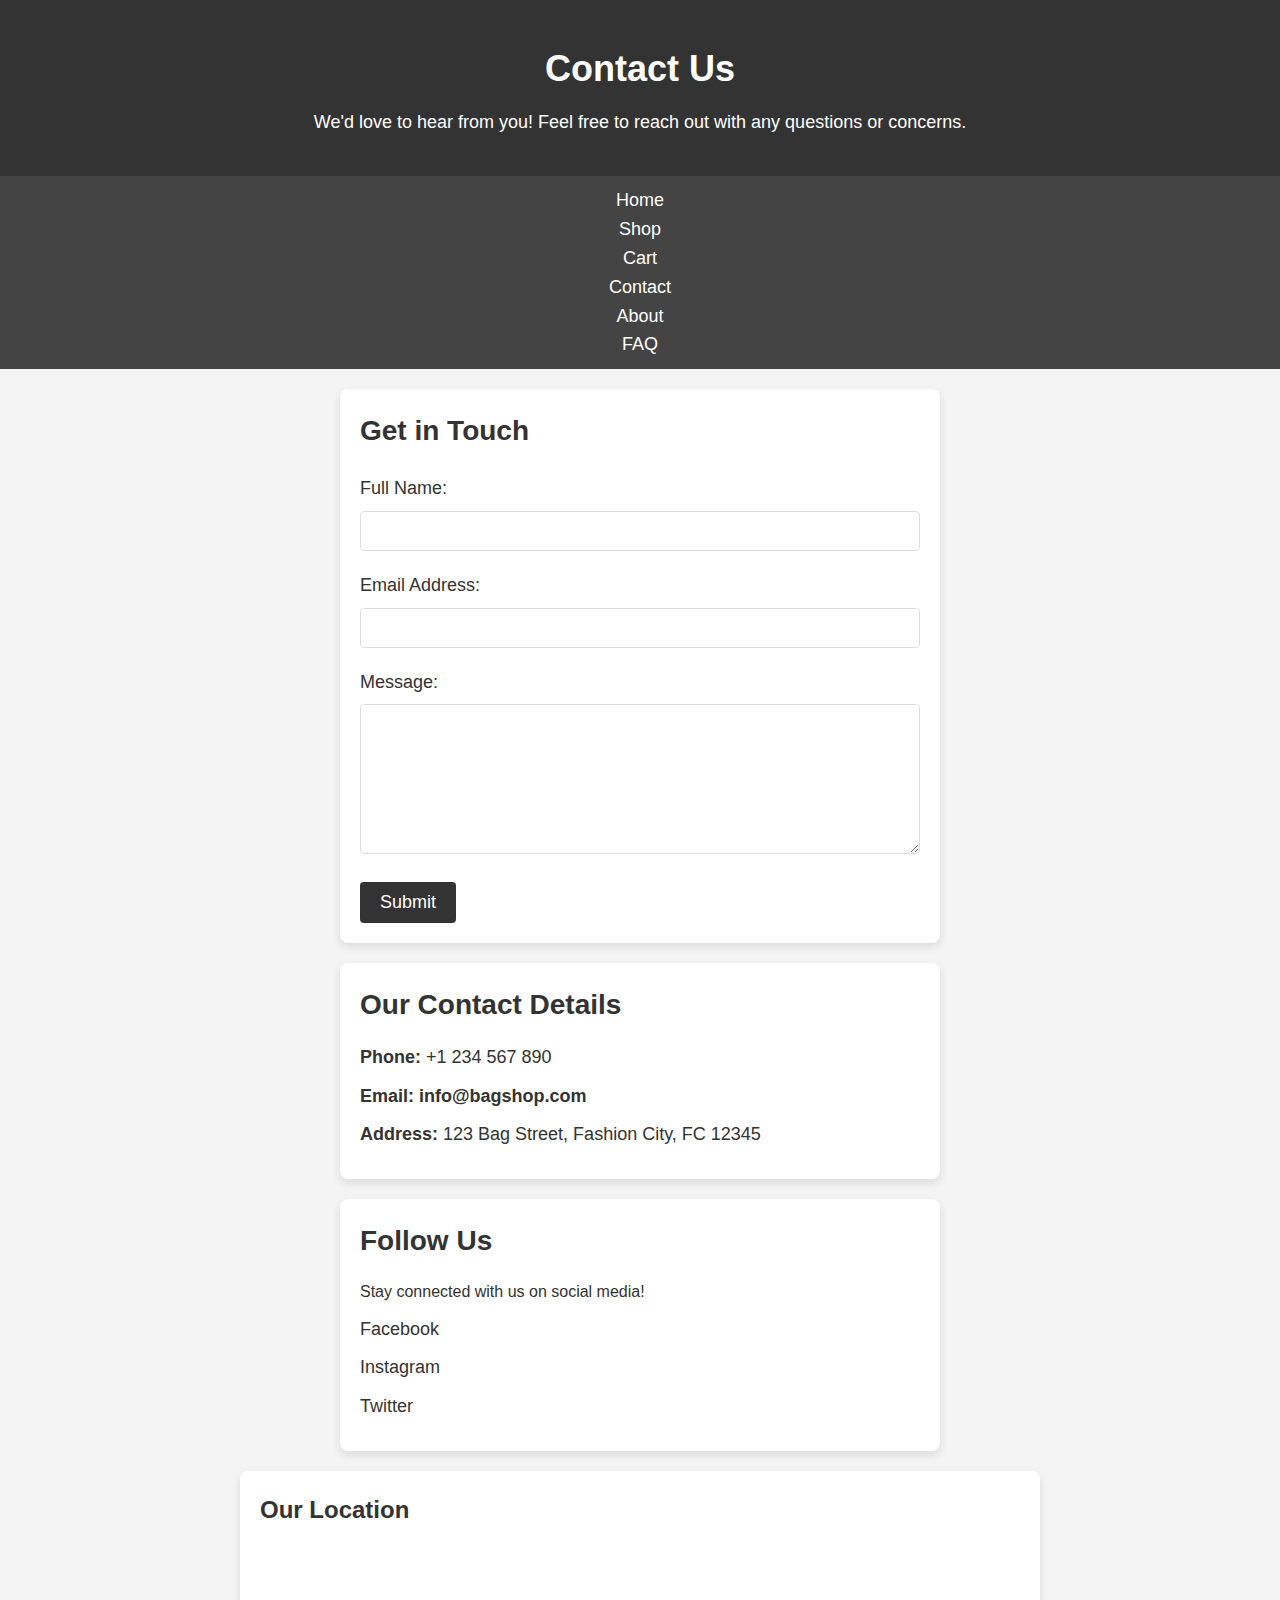
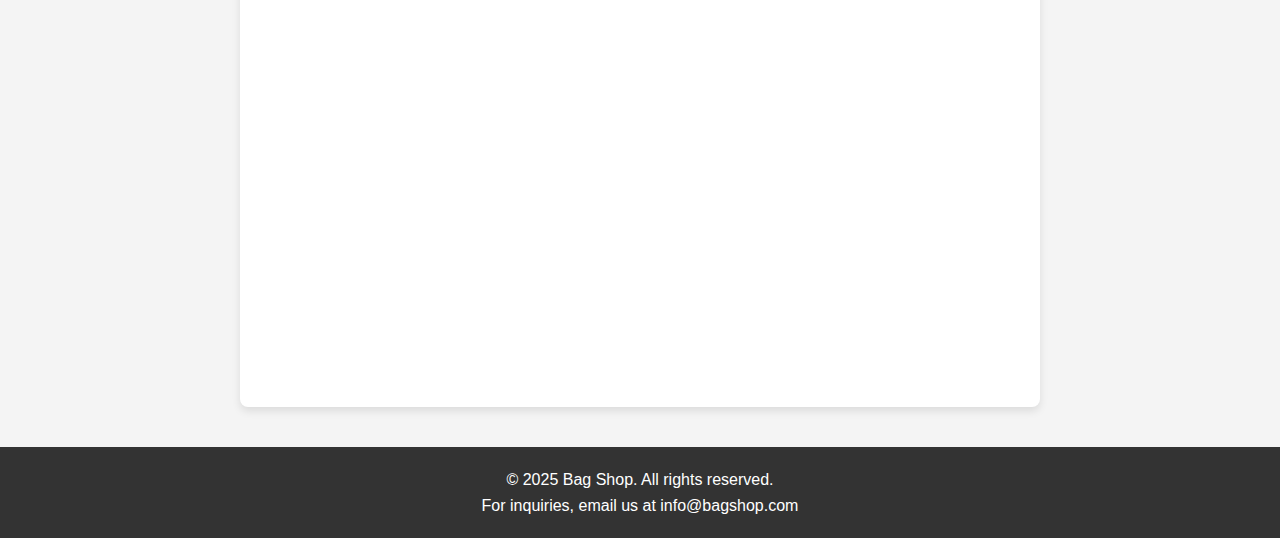
<file: contact.html>
<!DOCTYPE html>
<html lang="en">
<head>
    <meta charset="UTF-8">
    <meta name="viewport" content="width=device-width, initial-scale=1.0">
    <title>Contact Us - Bag Shop</title>
</head>
<body>
<link rel="stylesheet" href="contact.css">
<header>
    <h1>Contact Us</h1>
    <p>We'd love to hear from you! Feel free to reach out with any questions or concerns.</p>
</header>

<nav>
                    <li><a href="index.html">Home</a></li>
                    <li><a href="shop.html">Shop</a></li>
                    <li><a href="cart.html">Cart</a></li>
                    <li><a href="contact.html">Contact</a></li>
                    <li><a href="about.html">About</a></li>
                    <li><a href="faq.html">FAQ</a></li>
</nav>

<section class="contact-form">
    <h2>Get in Touch</h2>
    <form action="submit_form.php" method="post">
        <label for="name">Full Name:</label>
        <input type="text" id="name" name="name" required>
        <br>
        
        <label for="email">Email Address:</label>
        <input type="email" id="email" name="email" required>
        <br>
        
        <label for="message">Message:</label>
        <textarea id="message" name="message" rows="4" required></textarea>
        <br>
        
        <button type="submit">Submit</button>
    </form>
</section>

<section class="contact-details">
    <h2>Our Contact Details</h2>
    <p><strong>Phone:</strong> +1 234 567 890</p>
    <p><strong>Email:</strong> <a href="mailto:info@bagshop.com">info@bagshop.com</a></p>
    <p><strong>Address:</strong> 123 Bag Street, Fashion City, FC 12345</p>
</section>

<section class="social-media">
    <h2>Follow Us</h2>
    <p>Stay connected with us on social media!</p>
    <ul>
        <li><a href="https://facebook.com/bagshop" target="_blank">Facebook</a></li>
        <li><a href="https://instagram.com/bagshop" target="_blank">Instagram</a></li>
        <li><a href="https://twitter.com/bagshop" target="_blank">Twitter</a></li>
    </ul>
</section>

<section class="map">
    <h2>Our Location</h2>
    <iframe src="https://www.google.com/maps/embed?pb=!1m18!1m12!1m3!1d3153.754777476054!2d144.95792321532096!3d-37.81720937975135!2m3!1f0!2f0!3f0!3m2!1i1024!2i768!4f13.1!3m3!1m2!1s0x6ad65d43d3f2b12d%3A0x6b3655c5c74f86d!2s123%20Bag%20Street%2C%20Fashion%20City%2C%20FC%2012345!5e0!3m2!1sen!2sus!4v1677048767982!5m2!1sen!2sus" width="600" height="450" style="border:0;" allowfullscreen="" loading="lazy"></iframe>
</section>

<footer>
    <p>&copy; 2025 Bag Shop. All rights reserved.</p>
    <p>For inquiries, email us at <a href="mailto:info@bagshop.com">info@bagshop.com</a></p>
</footer>

</body>
</html>
</file>
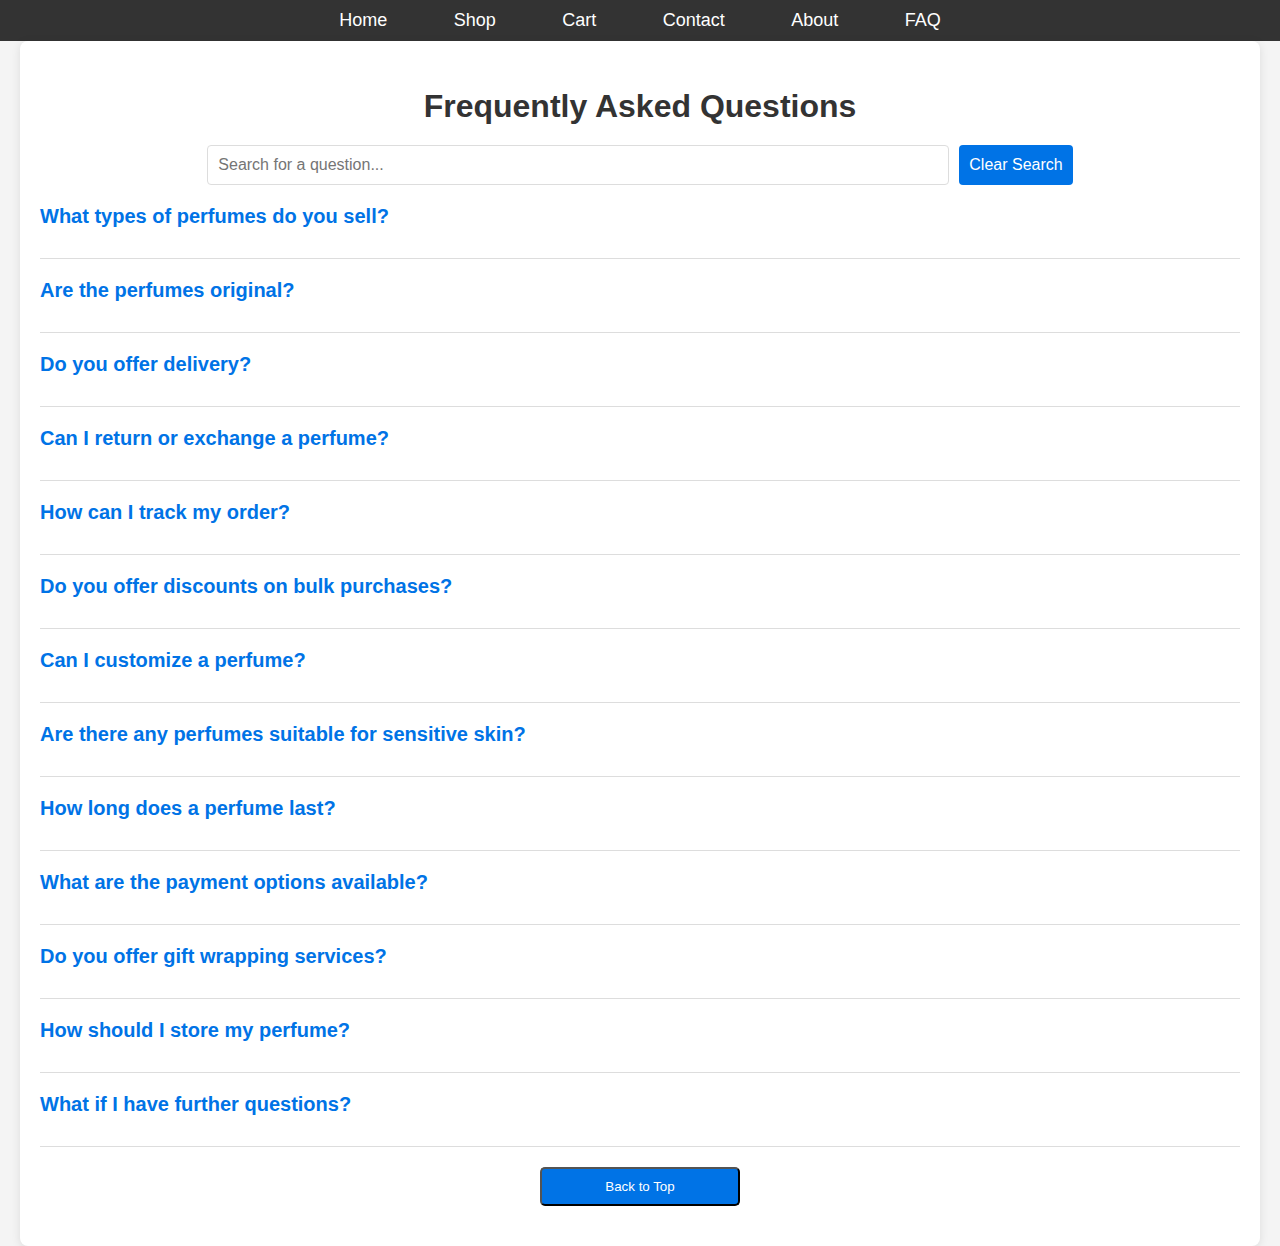
<file: faq.html>
<!DOCTYPE html>
<html lang="en">
<head>
    <meta charset="UTF-8">
    <meta name="viewport" content="width=device-width, initial-scale=1.0">
    <title>FAQ - Perfume Shop</title>
    <link rel="stylesheet" href="faq.css">
</head>
<body>
    <!-- Navbar -->
    <nav>
        <ul class="navbar">
            <li><a href="index.html">Home</a></li>
            <li><a href="shop.html">Shop</a></li>
            <li><a href="cart.html">Cart</a></li>
            <li><a href="contact.html">Contact</a></li>
            <li><a href="about.html">About</a></li>
            <li><a href="faq.html">FAQ</a></li>
        </ul>
    </nav>


    <div class="container">
        <h2>Frequently Asked Questions</h2>


        <!-- Search FAQ -->
        <div class="search-container">
            <input type="text" id="search" placeholder="Search for a question..." oninput="searchFAQ()">
            <button class="clear-btn" onclick="clearSearch()">Clear Search</button>
        </div>


        <div class="faq-container">
            <div class="faq">
                <h3 onclick="toggleAnswer(0)">What types of perfumes do you sell?</h3>
                <p id="answer-0">We sell a wide variety of perfumes including floral, oriental, woody, and fresh scents.</p>
            </div>


            <div class="faq">
                <h3 onclick="toggleAnswer(1)">Are the perfumes original?</h3>
                <p id="answer-1">Yes, we only sell 100% authentic and original perfumes.</p>
            </div>


            <div class="faq">
                <h3 onclick="toggleAnswer(2)">Do you offer delivery?</h3>
                <p id="answer-2">Yes, we offer delivery services to most areas. Please check our delivery page for more details.</p>
            </div>


            <div class="faq">
                <h3 onclick="toggleAnswer(3)">Can I return or exchange a perfume?</h3>
<p id="answer-3">Our return and exchange policy allows returns within 7 days of purchase, as long as the perfume is unopened.</p>
            </div>


            <div class="faq">
                <h3 onclick="toggleAnswer(4)">How can I track my order?</h3>
                <p id="answer-4">You will receive a tracking number via email once your order has been shipped. You can use it to track your delivery on our website.</p>
            </div>


            <div class="faq">
                <h3 onclick="toggleAnswer(5)">Do you offer discounts on bulk purchases?</h3>
                <p id="answer-5">Yes, we offer discounts for bulk orders. Please contact us for more details and to get a custom quote.</p>
            </div>


            <div class="faq">
                <h3 onclick="toggleAnswer(6)">Can I customize a perfume?</h3>
                <p id="answer-6">Yes, we offer customization services. You can choose your preferred scent and bottle design. Please get in touch with us for more details.</p>
            </div>


            <div class="faq">
                <h3 onclick="toggleAnswer(7)">Are there any perfumes suitable for sensitive skin?</h3>
                <p id="answer-7">Yes, we carry hypoallergenic perfumes made from natural ingredients that are gentle on sensitive skin. Please contact us to find the perfect one for you.</p>
            </div>


            <div class="faq">
                <h3 onclick="toggleAnswer(8)">How long does a perfume last?</h3>
                <p id="answer-8">The longevity of a perfume depends on its composition and how it's stored. On average, a perfume lasts around 4-6 hours, but stronger scents like woody or oriental can last longer.</p>
            </div>


            <div class="faq">
                <h3 onclick="toggleAnswer(9)">What are the payment options available?</h3>
                <p id="answer-9">We accept a variety of payment methods including credit/debit cards, PayPal, and bank transfers.</p>
            </div>


            <div class="faq">
                <h3 onclick="toggleAnswer(10)">Do you offer gift wrapping services?</h3>
                <p id="answer-10">Yes, we offer gift wrapping services for special occasions. You can select this option during checkout.</p>
            </div>


            <div class="faq">
                <h3 onclick="toggleAnswer(11)">How should I store my perfume?</h3>
                <p id="answer-11">Store your perfume in a cool, dry place away from direct sunlight and heat. This helps maintain its fragrance for a longer time.</p>
            </div>


            <div class="faq">
                <h3 onclick="toggleAnswer(12)">What if I have further questions?</h3>
                <p id="answer-12">Feel free to <a href="mailto:support@perfumeshop.com">contact us</a> for any other inquiries or assistance.</p>
            </div>


            <button class="back-to-top" onclick="scrollToTop()">Back to Top</button>
        </div>
    </div>


    <script src="script.js"></script>
</body>
</html>
</file>
<file: faq.css>
/* General Body Styles */
body {
    font-family: Arial, sans-serif;
    background-color: #f4f4f4;
    margin: 0;
    padding: 0;
    color: #333;
}


/* Navbar Styles */
nav {
    background-color: #333;
    padding: 10px 0;
}


.navbar {
    list-style-type: none;
    margin: 0;
    padding: 0;
    text-align: center;
}


.navbar li {
    display: inline;
    margin: 0 15px;
}


.navbar li a {
    color: white;
    text-decoration: none;
    font-size: 18px;
    padding: 8px 16px;
    border-radius: 5px;
    transition: background-color 0.3s;
}


.navbar li a:hover {
    background-color: #0066cc;
    color: white;
}


/* FAQ Container */
.container {
    max-width: 1200px;
    margin: 0 auto;
    padding: 20px;
    background-color: white;
    border-radius: 8px;
    box-shadow: 0 2px 10px rgba(0, 0, 0, 0.1);
}


/* FAQ Title */
h2 {
    text-align: center;
    color: #333;
    font-size: 32px;
    margin-bottom: 20px;
}


/* FAQ Item */
.faq {
    margin-bottom: 20px;
    border-bottom: 1px solid #ddd;
    padding-bottom: 10px;
}


.faq h3 {
    font-size: 20px;
    cursor: pointer;
    color: #0073e6;
}


.faq h3:hover {
    color: #0056b3;
}


/* FAQ Answer */
.faq p {
    display: none;
    font-size: 16px;
    color: #666;
    padding-top: 10px;
    line-height: 1.6;
}


/* Search Bar */
.search-container {
    display: flex;
    justify-content: center;
    margin-bottom: 20px;
}


.search-container input[type="text"] {
    padding: 10px;
    font-size: 16px;
    width: 60%;
    border: 1px solid #ddd;
    border-radius: 4px;
}


.search-container button {
    padding: 10px;
    margin-left: 10px;
    font-size: 16px;
    cursor: pointer;
    background-color: #0073e6;
    color: white;
    border: none;
    border-radius: 4px;
    transition: background-color 0.3s;
}


.search-container button:hover {
    background-color: #0056b3;
}


/* Back to Top Button */
.back-to-top {
    display: block;
    width: 200px;
    margin: 20px auto;
    padding: 10px;
    background-color: #0073e6;
    color: white;
    text-align: center;
    border-radius: 5px;
    cursor: pointer;
    transition: background-color 0.3s;
}


.back-to-top:hover {
    background-color: #0056b3;
}
</file>
<file: contact.css>
/* General Reset */
* {
    margin: 0;
    padding: 0;
    box-sizing: border-box;
}

body {
    font-family: Arial, sans-serif;
    background-color: #f4f4f4;
    line-height: 1.6;
    color: #333;
}

/* Header Styling */
header {
    background-color: #333;
    color: #fff;
    text-align: center;
    padding: 40px 0;
}

header h1 {
    font-size: 36px;
    margin-bottom: 10px;
}

header p {
    font-size: 18px;
}

/* Navigation Styling */
nav {
    background-color: #444;
    padding: 10px 0;
    text-align: center;
}

nav a {
    color: #fff;
    margin: 0 20px;
    text-decoration: none;
    font-size: 18px;
}

nav a:hover {
    text-decoration: underline;
}

/* Contact Form Styling */
.contact-form {
    background-color: #fff;
    padding: 20px;
    margin: 20px auto;
    max-width: 600px;
    border-radius: 8px;
    box-shadow: 0 4px 8px rgba(0, 0, 0, 0.1);
}

.contact-form h2 {
    font-size: 28px;
    margin-bottom: 20px;
    color: #333;
}

.contact-form label {
    font-size: 18px;
    margin-bottom: 8px;
    display: block;
}

.contact-form input,
.contact-form textarea {
    width: 100%;
    padding: 10px;
    margin-bottom: 20px;
    border: 1px solid #ddd;
    border-radius: 4px;
    font-size: 16px;
}

.contact-form textarea {
    resize: vertical;
    height: 150px;
}

.contact-form button {
    background-color: #333;
    color: white;
    padding: 10px 20px;
    font-size: 18px;
    border: none;
    border-radius: 4px;
    cursor: pointer;
    transition: background-color 0.3s;
}

.contact-form button:hover {
    background-color: #555;
}

/* Contact Details Section */
.contact-details {
    background-color: #fff;
    padding: 20px;
    margin: 20px auto;
    max-width: 600px;
    border-radius: 8px;
    box-shadow: 0 4px 8px rgba(0, 0, 0, 0.1);
}

.contact-details h2 {
    font-size: 28px;
    margin-bottom: 15px;
}

.contact-details p {
    font-size: 18px;
    margin-bottom: 10px;
}

.contact-details a {
    color: #333;
    text-decoration: none;
    font-weight: bold;
}

.contact-details a:hover {
    text-decoration: underline;
}

/* Social Media Section */
.social-media {
    background-color: #fff;
    padding: 20px;
    margin: 20px auto;
    max-width: 600px;
    border-radius: 8px;
    box-shadow: 0 4px 8px rgba(0, 0, 0, 0.1);
}

.social-media h2 {
    font-size: 28px;
    margin-bottom: 15px;
}

.social-media ul {
    list-style-type: none;
}

.social-media ul li {
    margin: 10px 0;
}

.social-media a {
    font-size: 18px;
    color: #333;
    text-decoration: none;
}

.social-media a:hover {
    text-decoration: underline;
}

/* Map Section */
.map {
    background-color: #fff;
    padding: 20px;
    margin: 20px auto;
    max-width: 800px;
    border-radius: 8px;
    box-shadow: 0 4px 8px rgba(0, 0, 0, 0.1);
}

.map iframe {
    width: 100%;
    height: 450px;
    border: 0;
    border-radius: 8px;
}

/* Footer Styling */
footer {
    background-color: #333;
    color: white;
    text-align: center;
    padding: 20px;
    margin-top: 40px;
}

footer a {
    color: white;
    text-decoration: none;
}

footer a:hover {
    text-decoration: underline;
}
</file>
